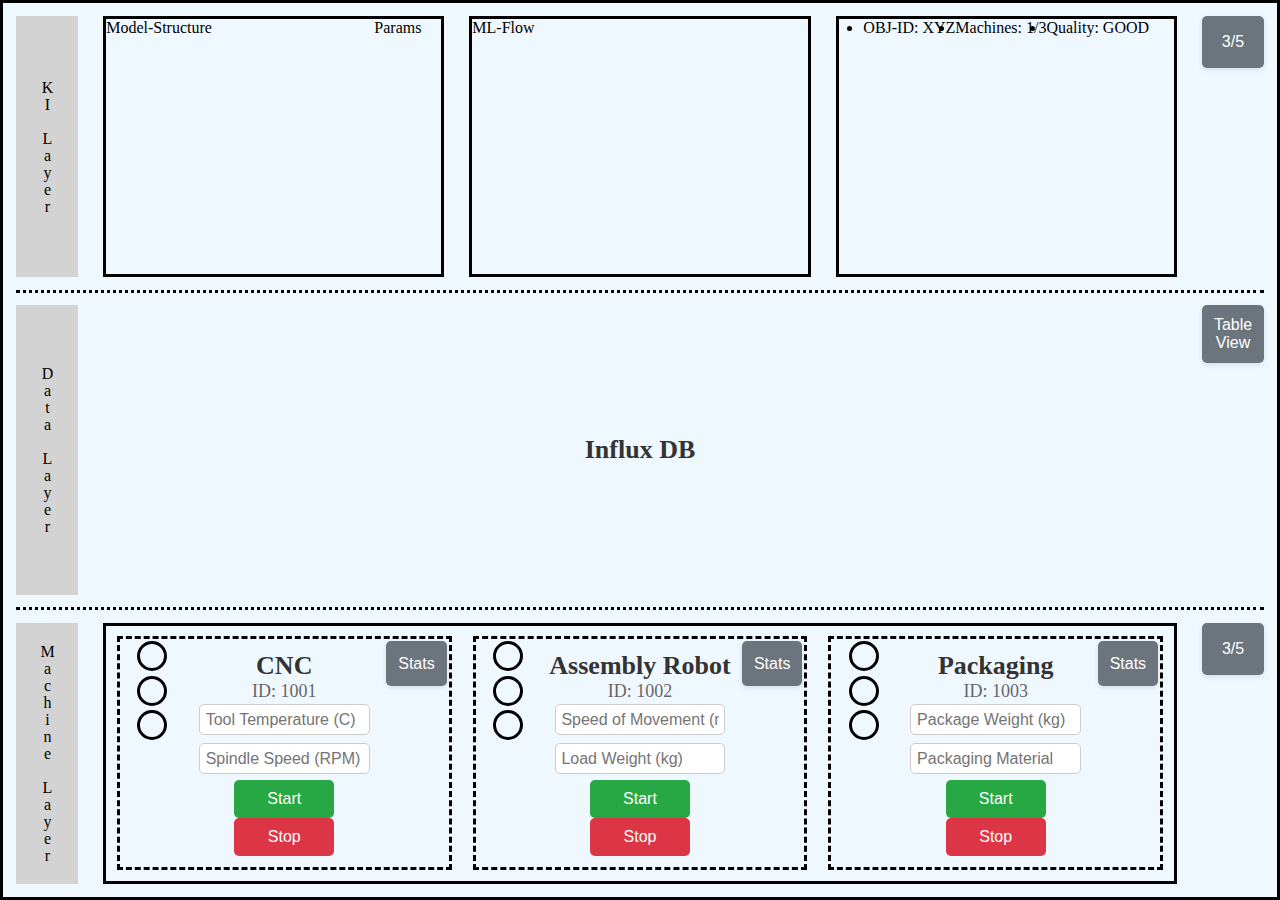
<file: testing/index.html>
<!DOCTYPE html>
<html lang="en">
<head>
    <meta charset="UTF-8">
    <meta name="viewport" content="width=device-width, initial-scale=1.0">
    <link rel="stylesheet" href="style.css">
    <title>Production Line Simulation</title>
</head>
<body>
    <main class="Grid-Container-Main">
        <div class="KI-Layer">
            <div class="Layer-Name">
                KI Layer
            </div>
            <div class="Model-Structure">
                <div>Model-Structure</div>
                <div>Params</div>
            </div>
            <div class="ML-Flow">
                ML-Flow
            </div>
            <div class="Quality-Check">
                <li>OBJ-ID: XYZ</li>
                <li>Machines: 1/3</li>
                <li>Quality: GOOD</li>
            </div>
            <div class="Test-Check">
                <button type="button">3/5</button>
            </div>

        </div>
        
        <div class="Data-Layer">
            <div class="Layer-Name">
                Data Layer
            </div>
            <div class="Database">
                <h1>Influx DB</h1>
            </div>
            <div class="Database-Table-View">
                <button type="button">Table View</button>
            </div>
        </div>

        <div class="Machine-Layer">
            <div class="Layer-Name">
                Machine Layer
            </div>
            <div class="Packaging-Line">
                <div class="Machine">
                    <div class="ampel">
                        <div class="circle-red"></div>
                        <div class="circle-yellow"></div>
                        <div class="circle-green"></div>
                    </div>
                    <div class="Params">
                        <h1>CNC</h1>
                        <p>ID: 1001</p>
                        <input type="text" placeholder="Tool Temperature (C)">
                        <input type="text" placeholder="Spindle Speed (RPM)">
                        <div class="button-group">
                            <button class="start" onclick="control('cnc', 'start')">Start</button>
                            <button class="stop" onclick="control('cnc', 'stop')">Stop</button>
                        </div>
                    </div>
                    <div class="Machine-Statistics">
                        <button class="Machine-Statistics-Button">Stats</button>
                    </div>
                </div>
                <div class="Machine">
                    <div class="ampel">
                        <div class="circle-red"></div>
                        <div class="circle-yellow"></div>
                        <div class="circle-green"></div>
                    </div>
                    <div class="Params">
                        <h1>Assembly Robot</h1>
                        <p>ID: 1002</p>
                        <input type="text" placeholder="Speed of Movement (m/s)">
                        <input type="text" placeholder="Load Weight (kg)">
                        <div class="button-group">
                            <button class="start" onclick="control('assembly_robot', 'start')">Start</button>
                            <button class="stop" onclick="control('assembly_robot', 'stop')">Stop</button>
                        </div>
                    </div>
                    <div class="Machine-Statistics">
                        <button class="Machine-Statistics-Button">Stats</button>
                    </div>
                </div>
                <div class="Machine">
                    <div class="ampel">
                        <div class="circle-red"></div>
                        <div class="circle-yellow"></div>
                        <div class="circle-green"></div>
                    </div>
                    <div class="Params">
                        <h1>Packaging</h1>
                        <p>ID: 1003</p>
                        <input type="text" placeholder="Package Weight (kg)">
                        <input type="text" placeholder="Packaging Material">
                        <div class="button-group">
                            <button class="start" onclick="control('packaging', 'start')">Start</button>
                            <button class="stop" onclick="control('packaging', 'stop')">Stop</button>
                        </div>
                    </div>
                    <div class="Machine-Statistics">
                        <button class="Machine-Statistics-Button">Stats</button>
                    </div>
                </div>
            </div>
            <div class="Test-Check">
                <button type="button">3/5</button>
            </div>
        </div>

    </main>
    
</body>
</html>
</file>
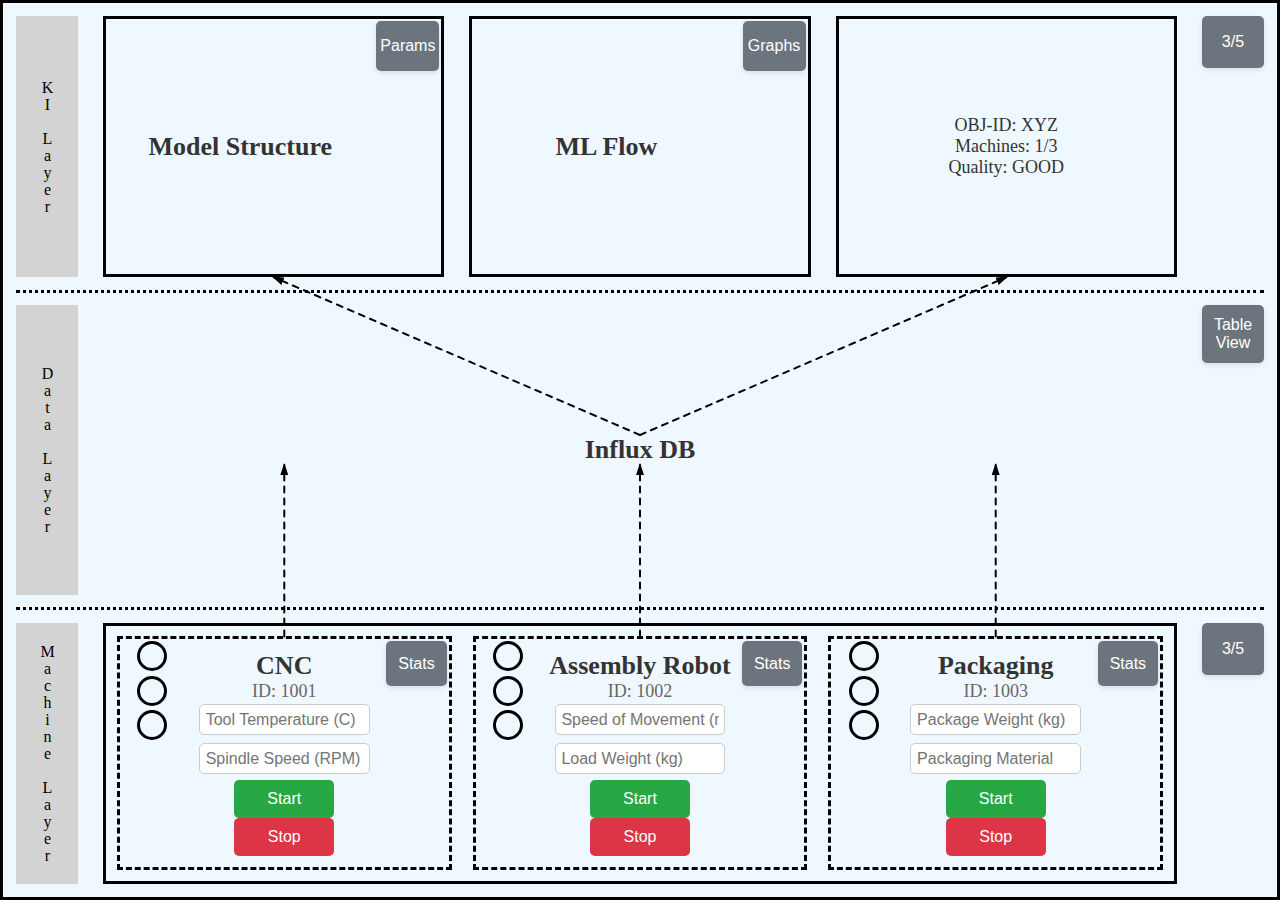
<file: archive/test_frontend/index.html>
<!DOCTYPE html>
<html lang="en">
<head>
    <meta charset="UTF-8">
    <meta name="viewport" content="width=device-width, initial-scale=1.0">
    <link rel="stylesheet" href="style.css">
    <title>Production Line Simulation</title>
</head>
<body>
    <main class="Grid-Container-Main">
        <svg id="connection-arrows"></svg>

        <div class="KI-Layer">
            <div class="Layer-Name">
                KI Layer
            </div>
            <div class="Model-Structure">
                <div class="Model-Structure-Label">
                    <h1>Model Structure</h1>
                </div>
                <div class="Model-Structure-Parameters">
                    <button type="button">Params</button>
                </div>
            </div>
            <div class="ML-Flow">
                <div class="ML-Flow-Label">
                    <h1>ML Flow</h1>
                </div>
                <div class="ML-Flow-Graphs">
                    <button type="button">Graphs</button>
                </div>
            </div>
            <div class="Quality-Check">
                <ul>
                    <li>OBJ-ID: XYZ</li>
                    <li>Machines: 1/3</li>
                    <li>Quality: GOOD</li>
                </ul>
            </div>
            <div class="Test-Check">
                <button type="button">3/5</button>
            </div>

        </div>
        
        <div class="Data-Layer">
            <div class="Layer-Name">
                Data Layer
            </div>
            <div class="Database">
                <h1>Influx DB</h1>
            </div>
            <div class="Database-Table-View">
                <button type="button" onclick="openInNewWindow()">Table View</button>
            </div>
        </div>

        <div class="Machine-Layer">
            <div class="Layer-Name">
                Machine Layer
            </div>
            <div class="Packaging-Line" data-machine="cnc">
                <div class="Machine">
                    <div class="ampel" data-id="cnc">
                        <div class="circle-red" data-color="red"></div>
                        <div class="circle-yellow" data-color="yellow"></div>
                        <div class="circle-green" data-color="green"></div>
                    </div>
                    <div class="Params">
                        <h1>CNC</h1>
                        <p>ID: 1001</p>
                        <input type="text" placeholder="Tool Temperature (C)">
                        <input type="text" placeholder="Spindle Speed (RPM)">
                        <div class="button-group">
                            <button class="start" onclick="setAmpelState('start', 'cnc'); control('cnc', 'start')">Start</button>
                            <button class="stop" onclick="setAmpelState('stop', 'cnc'); control('cnc', 'stop')">Stop</button>
                        </div>
                    </div>
                    <div class="Machine-Statistics">
                        <button class="Machine-Statistics-Button">Stats</button>
                    </div>
                </div>
                <div class="Machine" data-machine="assembly_robot">
                    <div class="ampel" data-id="ar">
                        <div class="circle-red" data-color="red"></div>
                        <div class="circle-yellow" data-color="yellow"></div>
                        <div class="circle-green" data-color="green"></div>
                    </div>
                    <div class="Params">
                        <h1>Assembly Robot</h1>
                        <p>ID: 1002</p>
                        <input type="text" placeholder="Speed of Movement (m/s)">
                        <input type="text" placeholder="Load Weight (kg)">
                        <div class="button-group">
                            <button class="start" onclick="setAmpelState('start', 'ar'); control('assembly_robot', 'start')">Start</button>
                            <button class="stop" onclick="setAmpelState('stop', 'ar'); control('assembly_robot', 'stop')">Stop</button>
                        </div>
                    </div>
                    <div class="Machine-Statistics">
                        <button class="Machine-Statistics-Button">Stats</button>
                    </div>
                </div>
                <div class="Machine" data-machine="packaging">
                    <div class="ampel" data-id="pack">
                        <div class="circle-red" data-color="red"></div>
                        <div class="circle-yellow" data-color="yellow"></div>
                        <div class="circle-green" data-color="green"></div>
                    </div>
                    <div class="Params">
                        <h1>Packaging</h1>
                        <p>ID: 1003</p>
                        <input type="text" placeholder="Package Weight (kg)">
                        <input type="text" placeholder="Packaging Material">
                        <div class="button-group">
                            <button class="start" onclick="setAmpelState('start', 'pack'); control('packaging', 'start')">Start</button>
                            <button class="stop" onclick="setAmpelState('stop', 'pack'); control('packaging', 'stop')">Stop</button>
                        </div>
                    </div>
                    <div class="Machine-Statistics">
                        <button class="Machine-Statistics-Button">Stats</button>
                    </div>
                </div>
            </div>
            <div class="Test-Check">
                <button type="button">3/5</button>
            </div>
        </div>

    </main>

    <script src="script.js"></script>
  
</body>
</html>
</file>
<file: testing/style.css>
* {
    margin: 0;
    padding: 0;
    box-sizing: border-box;
}

h1 {
    font-size: 26px;
    color: #333;
}

p {
    font-size: 18px;
    color: #666;
}

#connection-arrows {
  position: absolute;
  top: 0;
  left: 0;
  width: 100%;
  height: 100%;
  pointer-events: none;
  z-index: 10;
}

.animated-line {
  stroke: black;
  stroke-width: 2;
  stroke-dasharray: 6, 6;
  stroke-linecap: round;
  animation: dashFlow 1s linear infinite;
  marker-end: url(#arrowhead);
}

@keyframes dashFlow {
  to {
    stroke-dashoffset: -12;
  }
}


.Grid-Container-Main{
    position: relative;
    background-color: aliceblue;
    display: grid;
    grid-template-rows: repeat(3, 1fr);
    height: 100vh;
    width: 100vw;
    border: solid;
    border-style: solid;
    padding: 1%;
}

.KI-Layer {
    display: grid;
    gap: 2%;
    grid-template-columns: 5% 1fr 1fr 1fr 5%;
    border-bottom: dotted;
    padding-bottom: 1%;
    margin-bottom: 1%;
}

.Data-Layer {
    display: grid;
    grid-template-columns: 5% 1fr 5%;
    gap: 2%;
}

.Machine-Layer {
    display: grid;
    grid-template-columns: 5% 1fr 5%;
    gap: 2%;
    border-top: dotted;
    padding-top: 1%;
    margin-top: 1%;
}

.Layer-Name {
    display: flex;
    align-items: center;
    justify-content: center;
    writing-mode: vertical-rl;
    text-orientation: upright;
    background-color: lightgray;
}

.ML-Flow,
.Quality-Check{
    display: flex;
    justify-content: center;
    border: solid;
}
.Quality-Check ul {
    display: flex;
    flex-direction: column;
    align-items: center;
    padding: 0;
    list-style: none;
    justify-content: center;
    font-size: 18px;
    color: #333;
}

.Database {
    display: flex;
    justify-content: center;
    align-items: center;
    border-radius: 99999px;
}

.ML-Flow,
.Model-Structure {
    display: grid;
    grid-template-columns: 0.8fr 0.2fr;
    border: solid;
}

.ML-Flow-Label,
.Model-Structure-Label {
    display: flex;
    align-items: center;
    justify-content: center;
}

.ML-Flow-Graphs,
.Model-Structure-Parameters {
    padding: 3%;
}

.Packaging-Line {
    display: grid;
    grid-template-columns: repeat(3, 1fr);
    gap: 2%;
    padding: 1%;
    border: solid;
}

.Machine{
    display: grid;
    grid-template-columns: 0.2fr 0.6fr 0.2fr;
    border-style: dashed;
    gap: 1%;
}

.ML-Flow-Graphs button,
.Model-Structure-Parameters button,
.Test-Check button,
.Database-Table-View button {
    width: 100%;
    height: 20%;
    padding: 3%;
    margin-bottom: 10px;
    border: none;
    border-radius: 5px;
    cursor: pointer;
    background-color: #6c757d;
    color: white;
    transition: background-color 0.2s ease;
    box-shadow: 0 2px 5px rgba(0,0,0,0.1);
    font-size: 16px;
}

.ML-Flow button:hover
.Model-Structure-Parameters button:hover,
.Test-Check button:hover,
.Database-Table-View button:hover {
    background-color: #5a6268;
}

.Params {
    display: flex;
    flex-direction: column;
    align-items: center;
    justify-content: center;
    text-align: center;
    padding: 1%;
}

.Params input[type="text"] {
    margin: 1% 0;
    padding: 3%;
    width: 90%;
    border: 1px solid #ccc;
    border-radius: 5px;
    font-size: 16px;
    margin-bottom: 3%;
}

.Params button {
    padding: 10px 20px;
    width: 100px;
    font-size: 16px;
    border: none;
    border-radius: 5px;
    cursor: pointer;
    color: white;
}

.Params .start {
    background-color: #28a745;
}

.Params .start:hover {
    background-color: #218838;
}

.Params .stop {
    background-color: #dc3545;
}

.Params .stop:hover {
    background-color: #c82333;
}

.Machine-Statistics {
    display: flex;
    justify-content: center;
    width: 100%;
    padding: 3%;
}

.Machine-Statistics-Button {
    height: 20%;
    width: 100%;
    background-color: #6c757d;
    color: white;
    border: none;
    border-radius: 5px;
    cursor: pointer;
    transition: background-color 0.2s ease;
    box-shadow: 0 2px 5px rgba(0,0,0,0.1);
    font-size: 16px;
}

.Machine-Statistics-Button:hover {
    background-color: #5a6268;
}

.ampel {
    display: flex;
    align-items: center;
    flex-direction: column;
    padding-top: 3%;
    gap: 2%;
}

.circle-red,
.circle-yellow,
.circle-green {
    border: solid;
    width: 30px;
    height: 30px;
    border-radius: 50%;
}
</file>
<file: archive/test_frontend/style.css>
* {
    margin: 0;
    padding: 0;
    box-sizing: border-box;
}

h1 {
    font-size: 26px;
    color: #333;
}

p {
    font-size: 18px;
    color: #666;
}

#connection-arrows {
  position: absolute;
  top: 0;
  left: 0;
  width: 100%;
  height: 100%;
  pointer-events: none;
  z-index: 10;
}

.animated-line {
  stroke: black;
  stroke-width: 2;
  stroke-dasharray: 6, 6;
  stroke-linecap: round;
  animation: dashFlow 1s linear infinite;
  marker-end: url(#arrowhead);
}

@keyframes dashFlow {
  to {
    stroke-dashoffset: -12;
  }
}


.Grid-Container-Main{
    position: relative;
    background-color: aliceblue;
    display: grid;
    grid-template-rows: repeat(3, 1fr);
    height: 100vh;
    width: 100vw;
    border: solid;
    border-style: solid;
    padding: 1%;
}

.KI-Layer {
    display: grid;
    gap: 2%;
    grid-template-columns: 5% 1fr 1fr 1fr 5%;
    border-bottom: dotted;
    padding-bottom: 1%;
    margin-bottom: 1%;
}

.Data-Layer {
    display: grid;
    grid-template-columns: 5% 1fr 5%;
    gap: 2%;
}

.Machine-Layer {
    display: grid;
    grid-template-columns: 5% 1fr 5%;
    gap: 2%;
    border-top: dotted;
    padding-top: 1%;
    margin-top: 1%;
}

.Layer-Name {
    display: flex;
    align-items: center;
    justify-content: center;
    writing-mode: vertical-rl;
    text-orientation: upright;
    background-color: lightgray;
}

.ML-Flow,
.Quality-Check{
    display: flex;
    justify-content: center;
    border: solid;
}
.Quality-Check ul {
    display: flex;
    flex-direction: column;
    align-items: center;
    padding: 0;
    list-style: none;
    justify-content: center;
    font-size: 18px;
    color: #333;
}

.Database {
    display: flex;
    justify-content: center;
    align-items: center;
    border-radius: 99999px;
}

.ML-Flow,
.Model-Structure {
    display: grid;
    grid-template-columns: 0.8fr 0.2fr;
    border: solid;
}

.ML-Flow-Label,
.Model-Structure-Label {
    display: flex;
    align-items: center;
    justify-content: center;
}

.ML-Flow-Graphs,
.Model-Structure-Parameters {
    padding: 3%;
}

.Packaging-Line {
    display: grid;
    grid-template-columns: repeat(3, 1fr);
    gap: 2%;
    padding: 1%;
    border: solid;
}

.Machine{
    display: grid;
    grid-template-columns: 0.2fr 0.6fr 0.2fr;
    border-style: dashed;
    gap: 1%;
}

.ML-Flow-Graphs button,
.Model-Structure-Parameters button,
.Test-Check button,
.Database-Table-View button {
    width: 100%;
    height: 20%;
    padding: 3%;
    margin-bottom: 10px;
    border: none;
    border-radius: 5px;
    cursor: pointer;
    background-color: #6c757d;
    color: white;
    transition: background-color 0.2s ease;
    box-shadow: 0 2px 5px rgba(0,0,0,0.1);
    font-size: 16px;
}

.ML-Flow button:hover
.Model-Structure-Parameters button:hover,
.Test-Check button:hover,
.Database-Table-View button:hover {
    background-color: #5a6268;
}

.Params {
    display: flex;
    flex-direction: column;
    align-items: center;
    justify-content: center;
    text-align: center;
    padding: 1%;
}

.Params input[type="text"] {
    margin: 1% 0;
    padding: 3%;
    width: 90%;
    border: 1px solid #ccc;
    border-radius: 5px;
    font-size: 16px;
    margin-bottom: 3%;
}

.Params button {
    padding: 10px 20px;
    width: 100px;
    font-size: 16px;
    border: none;
    border-radius: 5px;
    cursor: pointer;
    color: white;
}

.Params .start {
    background-color: #28a745;
}

.Params .start:hover {
    background-color: #218838;
}

.Params .stop {
    background-color: #dc3545;
}

.Params .stop:hover {
    background-color: #c82333;
}

.Machine-Statistics {
    display: flex;
    justify-content: center;
    width: 100%;
    padding: 3%;
}

.Machine-Statistics-Button {
    height: 20%;
    width: 100%;
    background-color: #6c757d;
    color: white;
    border: none;
    border-radius: 5px;
    cursor: pointer;
    transition: background-color 0.2s ease;
    box-shadow: 0 2px 5px rgba(0,0,0,0.1);
    font-size: 16px;
}

.Machine-Statistics-Button:hover {
    background-color: #5a6268;
}

.ampel {
    display: flex;
    align-items: center;
    flex-direction: column;
    padding-top: 3%;
    gap: 2%;
}

.circle-red,
.circle-yellow,
.circle-green {
    border: solid;
    width: 30px;
    height: 30px;
    border-radius: 50%;
}
</file>
